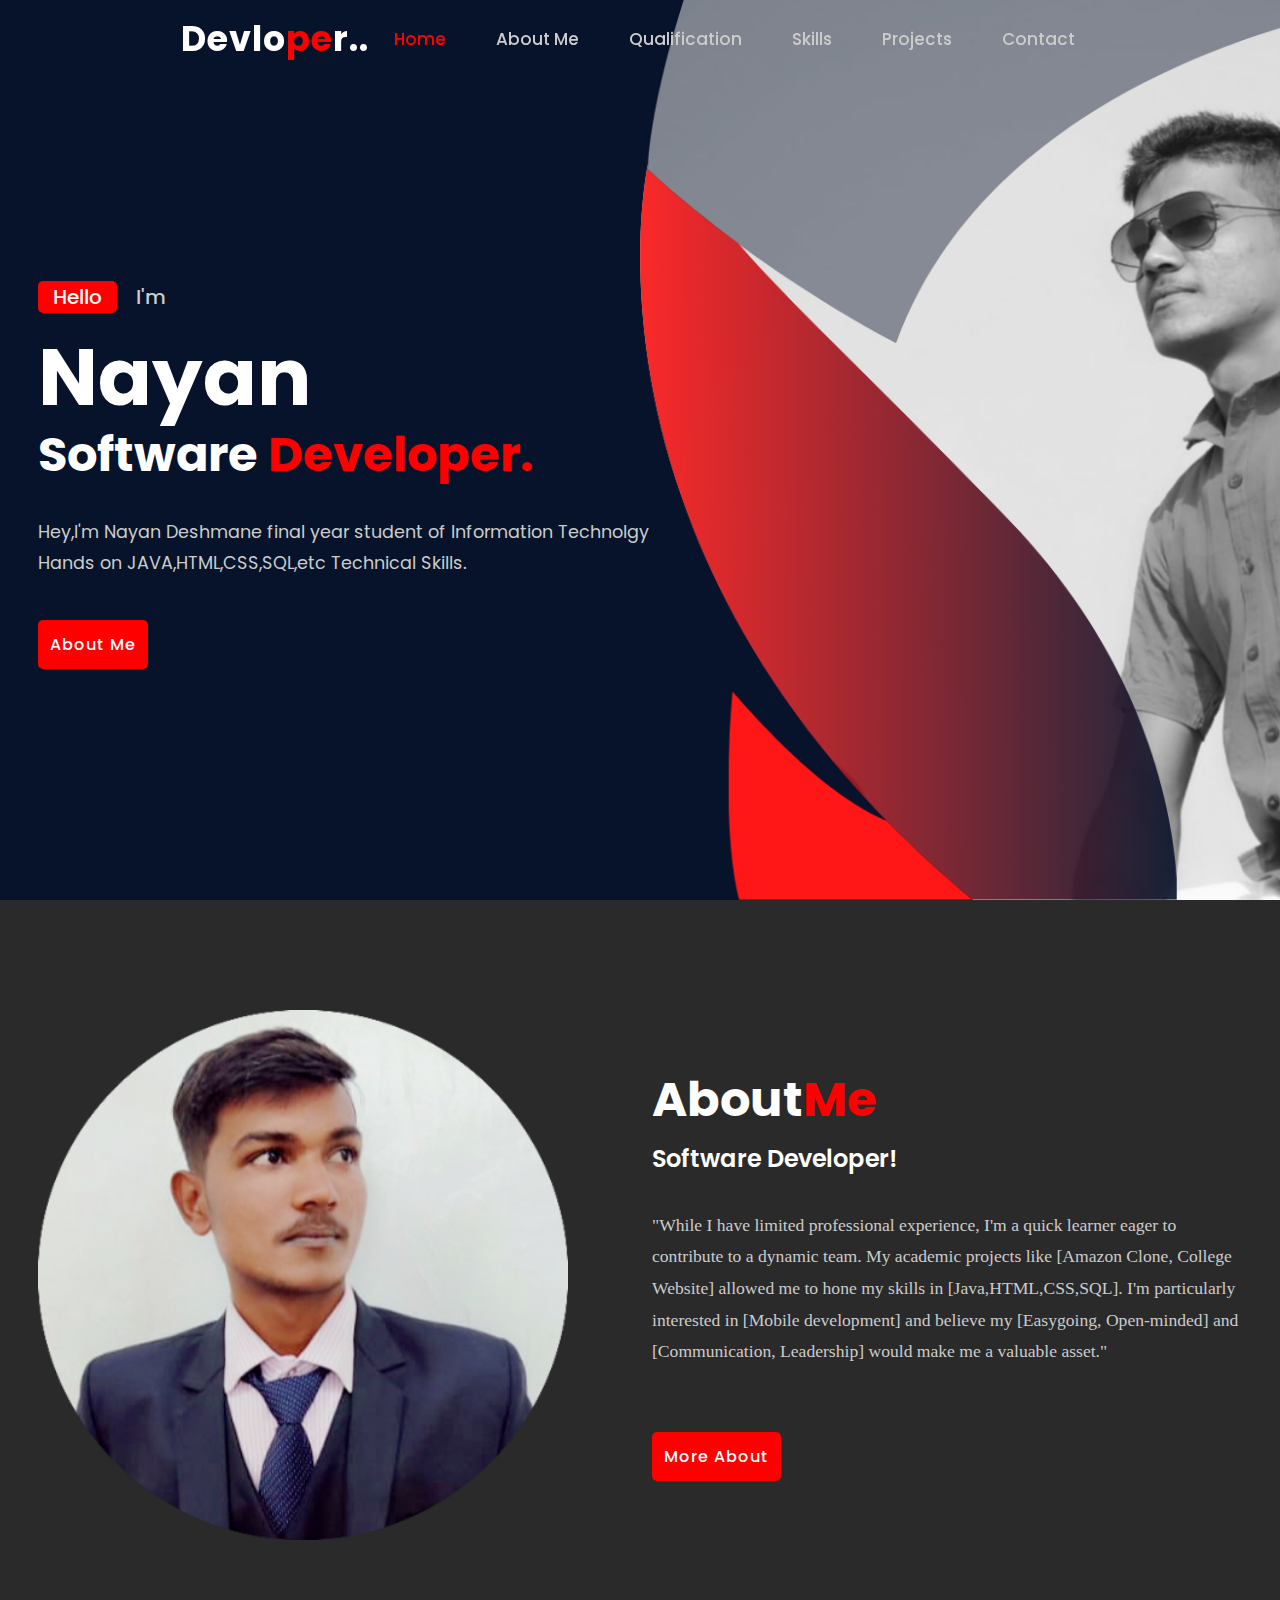
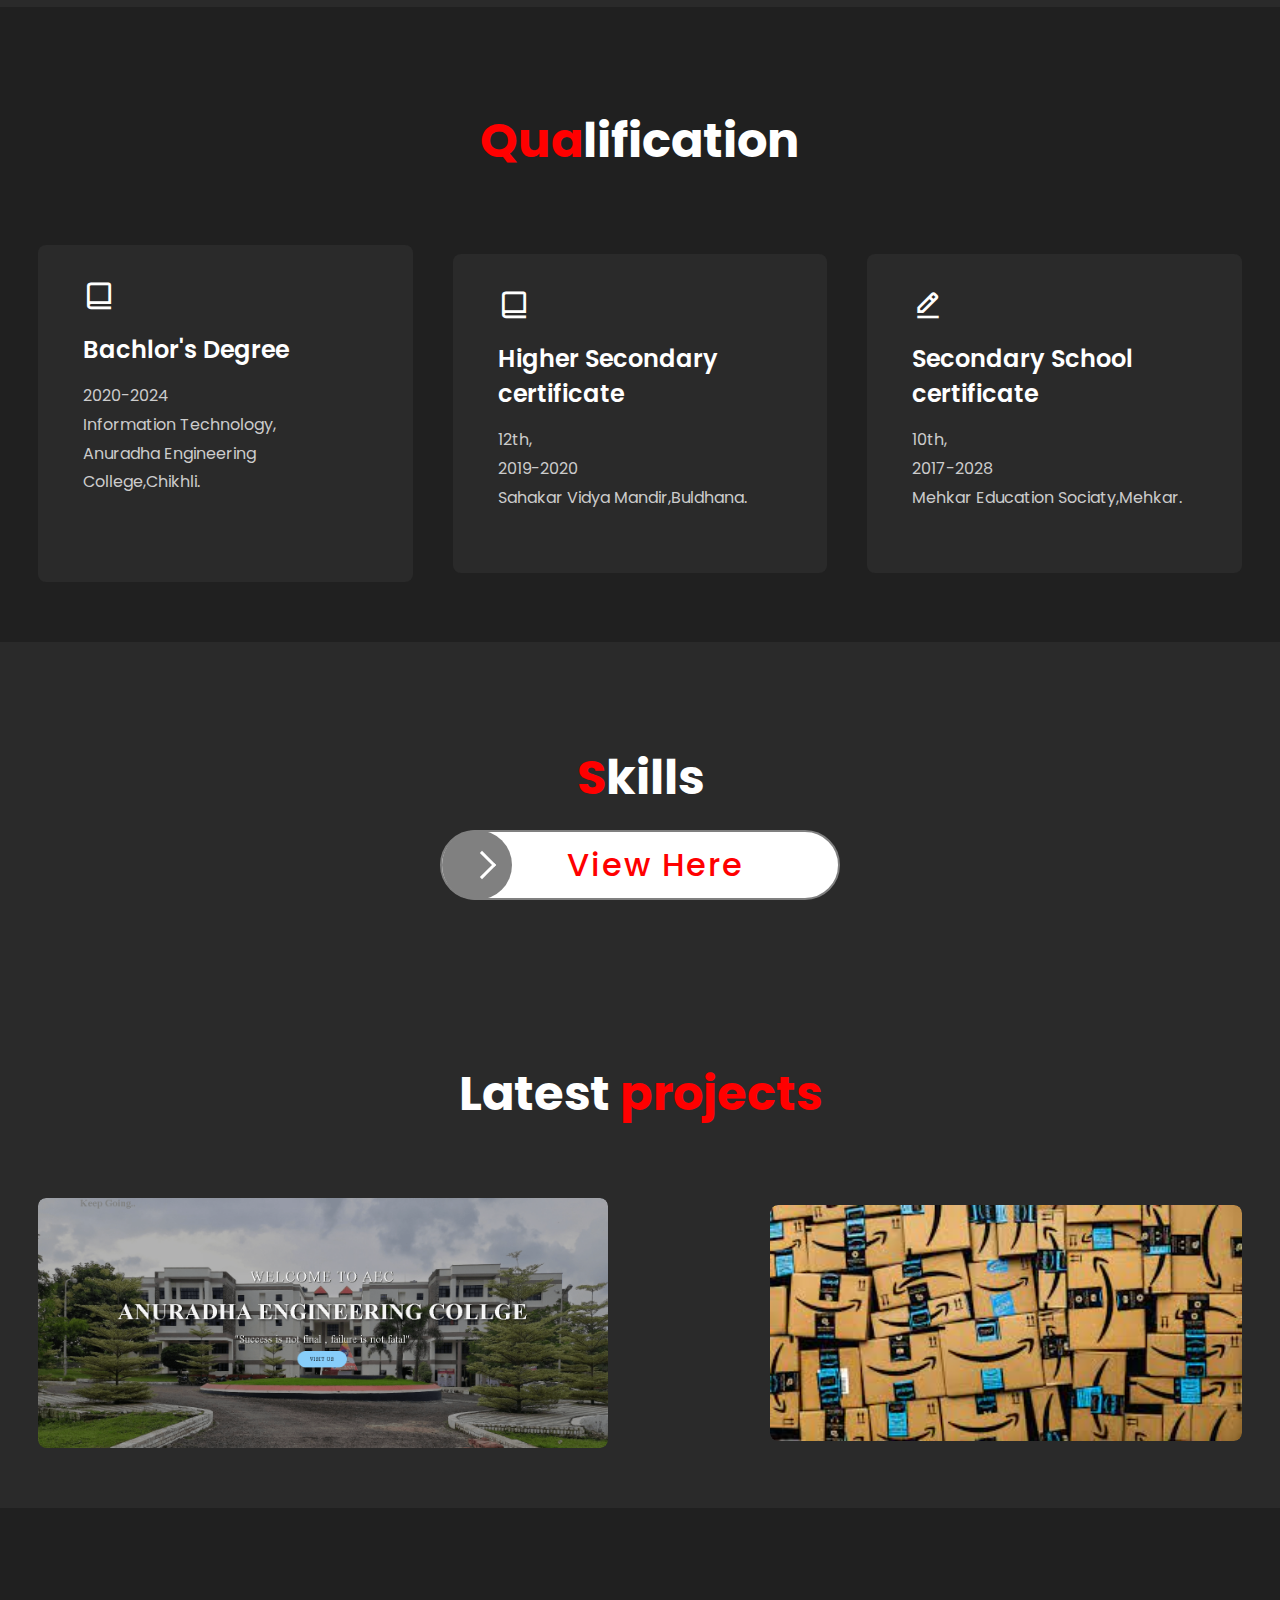
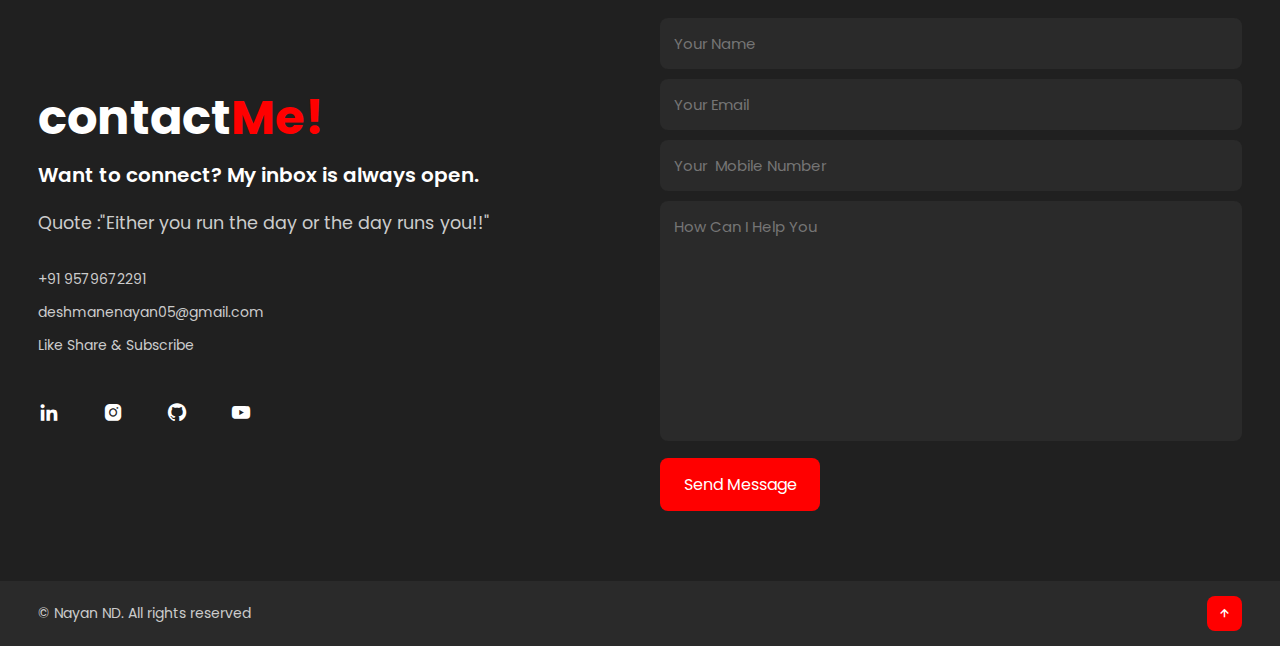
<file: index.html>
<!DOCTYPE html>
<html>

<head>
   <meta charset="utf-8">
   <meta name="viewport" content="width=device-width, initial-scale=1">
   <title>Nayan Deshmane</title>
   <!---custom css link---->
   <link rel="stylesheet" type="text/css" href="style.css">
   <link rel="stylesheet"href="https://unpkg.com/boxicons@latest/css/boxicons.min.css">
</head>
<body>
       <!--Header Section-->
   <header>  
          <a href="#" class="logo">Devlo<span>pe</span>r..</a>
            <ul class="navlist">
              <li><a href="#home" class="active">Home</a></li>
              <li><a href="#about">About Me</a></li>
              <li><a href="#qualification">Qualification</a></li>
              <li><a href="#skills">Skills</a></li>
              <li><a href="#projects">Projects</a></li>
              <li><a href="#contact">Contact</a></li>
           </ul>
       <div class="bx bx-menu" id="menu-icon"></div>
  </header>

    <!------HOME SECTION---------------------------------------------------------------------------------------->
  <section class="home" id="home">
    	<div class="home-text">
    	   <div class="slide">
    			<span class="one">Hello</span>
    			<span class="two">I'm</span>
    	  </div>
    		    <h1>Nayan</h1>
    		    <h3>Software <span>Developer.</span></h3>
    		    <p>Hey,I'm Nayan Deshmane final year student of Information Technolgy<br>Hands on JAVA,HTML,CSS,SQL,etc Technical Skills.</p>
         <div class="button"> 
         <a href="https://www.linkedin.com/in/nayan-deshmane-24363223a" target=”_blank” class="btn">About Me</a>
        </div>
      </div>
   </section>
      <!------about section ---------------------------------------------------------------------------------------->
   <section class="about" id="about">
       <div class="about-img">
         <img src="about.png">
       </div>

       <div class="about-text">
         <h2>About<span>Me</span></h2>
         <h4>Software Developer!</h4>
         <p>"While I have limited professional experience, I'm a quick learner eager to contribute to a dynamic team. My academic projects like [Amazon Clone, College Website] allowed me to hone my skills in [Java,HTML,CSS,SQL]. I'm particularly interested in [Mobile development] and believe my [Easygoing, Open-minded] and [Communication, Leadership] would make me a valuable asset."</p>
         <a href="https://www.linkedin.com/in/nayan-deshmane-24363223a" target=”_blank”  class="btn">More About</a>
      </div>
    </section>
    <!----qualification--------------------------------------------------------------------------------------------------->
        <section class="qualification" id="qualification">
        <div class="main-text">
         <h2><span>Qua</span>lification</h2>
      </div>
      <div class="qualification-content">
         <div class="box">
            <div class="s-icons">
               <i class="bx bx-book-alt"></i>
      </div>
      <h3>Bachlor's Degree</h3>
      <p>2020-2024<br>Information Technology,<br>
      Anuradha Engineering College,Chikhli.</p><br>
   </div>

   <div class="box">
      <div class="s-icons">
          <i class="bx bx-book-alt"></i>
      </div>
      <h3>Higher Secondary certificate</h3>
       <p>12th,<br>2019-2020<br>
      Sahakar Vidya Mandir,Buldhana.</p>
   </div>

   <div class="box">
      <div class="s-icons">
          <i class="bx bx-edit-alt"></i>
      </div>
      <h3> Secondary School certificate</h3>
       <p>10th,<br>2017-2028<br>
      Mehkar Education Sociaty,Mehkar.</p>
   </div>
</div>
</section>

<!----------skills------------------------------------------------------------------------------------->
  <section class="skills" id="skills">
     <div class="skills-text">
        <h2><span>S</span>kills</h2> 
      </div>
      <br>

      <div class="view-btn">
        <button class="btn">
         <span class="circle">
            <span class="arrow"></span>
         </span>
         <a href="skill.html"><span class="view">View Here</span></a>
           
        </button>
      
     </div> 
     
  </section>
<!---------projects-------------------------------------------------------------------------------->
    <section class="projects" id="projects">
       <div class="main-text">
         <h2>Latest<span> projects</span></h2>
      </div>
      <div class="projects-content">
         <div class="row clgImg">
            <img src="college.png">
            <div class="layer">
               <h5>College Website</h5>
               <p>Check out the college details here!</p>
               <a href="https://github.com/nayandeshmane/Anuradha-Engineering-College-Website.git" target=”_blank”><i class="bx bx-link-external"></i></a>
         </div>
      </div>
        <div class="row">
         <img src="amazon.jpeg">
         <div class="layer">
            <h5>Amazon Clone</h5>
            <p>Click here to get more about clone project</p>
            <a href="https://github.com/nayandeshmane/Amazon-Clone.git" target=”_blank”><i class="bx bx-link-external"></i></a>
           </div>
        </div>

   </div>

 </section>

<!----contact section------------------------------------------------------------------------------------>
<section class="contact" id="contact">
   <div class="contact-text">
      <h2>contact<span>Me!</span></h2>
      <h4>Want to connect? My inbox is always open.</h4>
      <p>Quote :"Either you run the day or the day runs you!!"</p>
      <div class="list">
         <li><a href="#">+91 9579672291</a></li>
         <li><a href="#">deshmanenayan05@gmail.com</a></li>
         <li><a href="#">Like Share & Subscribe</a></li>
      </div>

      <div class="contact-icons">
         <a href="https://www.linkedin.com/in/nayan-deshmane-24363223a" target="_blank"><i class="bx bxl-linkedin"></i></a>
         <a href="https://www.instagram.com/_nayan_nd1920?igsh=Y25qY253enBnd3p1" target=”_blank”><i class="bx bxl-instagram-alt"></i></a>
         <a href="https://github.com/nayandeshmane" target=”_blank”><i class="bx bxl-github"></i></a>
         <a href="https://www.youtube.com/@nayannd800" target=”_blank”><i class="bx bxl-youtube"></i></a>
      </div>

   </div>
    <div class="contact-form">
         <form action="https://formspree.io/f/moqgqpzb" method="post">
            <input type="name" name="name" placeholder="Your Name" required>
            <input type="email" name="email" placeholder="Your Email" required>
            <input type="number" name="number" placeholder="Your  Mobile Number" required>
            <textarea name="message" id="" cols="35" rows="10" placeholder="How Can I Help You" required></textarea>
            <a href=""><input type="Submit" value="Send Message" class="submit" required></a>
         </form>
        
        </div>
     </section>

    <!---End Section--->
      <section class="end">
         <div class="last-text">
            <p>© Nayan ND. All rights reserved</p>
         </div>
         <div class="top">
            <a href="#home"><i class="bx bx-up-arrow-alt"></i></a>
         </div>
      </section>
</body>
</html>
</file>
<file: style.css>
@import url('https://fonts.googleapis.com/css2?family=Montserrat:wght@300;500;600;800;900&family=Poppins:wght@300;400;500;600&display=swap');

* {
    padding: 0;
    margin: 0;
    box-sizing: border-box;
    text-decoration: none;
    list-style: none;
    scroll-behavior: smooth;
    font-family: 'Poppins', sans-serif;
}
:root{
	--bg-color:#2a2a2a;
	--second-bg-color:#202020;
	--text-color:#fff;
	--second-color:#ccc;
	--main-color:  #ff0000;
	--big-font:5rem;
	--h2-font:3rem;
	--p-font:1.1rem;
	--primary:#fe58a0;
	--text:#363636;
	--light:#888888;
}
body{
	background: var(--bg-color);
	color: var(--text-color);
}
header{
	position: fixed;
	width: 100%;
	top: 0;
	right: 0;
	z-index: 1000;
	display: flex;
	align-items: center;
	justify-content: center;
	background: transparent;
	padding: 22px 15%;
	border-bottom: 1px solid transparent;
	transition: all .45s ease;
}
.logo{
	color: var(--text-color);
	font-size: 35px;
	font-weight: 700;
	letter-spacing: 1px;

}
span{
	color: var(--main-color);
}
.navlist{
	display: flex;
}
.navlist a{
	color: var(--second-color);
	font-size: 17px;
	font-weight: 500;
	margin: 0 25px;
	transition: all .45s ease;	
}
.navlist a:hover{
	color: var(--main-color);
}
.navlist a.active{
	color: var(--main-color);
}
#menu-icon{
	font-size: 35px;
	color: var(--text-color);
	z-index: 1000;
	cursor: pointer;
	margin-left: 25px;
	display: none;
}
section{
	padding: 160px 15% 120px;
}
.home{
	position: relative;
	height: 100vh;
	width: 100%;
	background-image: url(background.png);
	background-size: cover;
	background-position: center;
	display: flex;
	align-items: center;
	justify-content: flex-start;
}
.slide{
	margin-bottom: 20px;
}
.one{
	display: inline-block;
	margin-right: 15px;
	padding: 0 15px;
	line-height: 32px;
	font-size: 20px;
	font-weight: 500;
	border-radius: 5px;
	background: var(--main-color);
	color: var(--text-color);
}
.two{
	display: inline-block;
	color: var(--second-color);
	font-size: 20px;
	font-weight: 500;
}
.home-text h1{
	font-size: var(--big-font);
	font-weight: 700;
	color: var(--text-color);
	line-height: 1.1;
	margin: 0 0 8px;
}
.home-text h3{
	color: var(--text-color);
	margin: 0 0 35px;
	font-size: 3rem;
	font-weight: 700;
	line-height: 1.1;
}
.home-text p{
	color: var(--second-color);
	font-size: var(--p-font);
	line-height: 1.8;
	margin-bottom: 40px;
}

.button{
	display: inline-block;
	align-items: center;
	justify-content: center;
}
.btn{
	display: inline-block;
	padding: 12px;
	background: var(--main-color);
	border-radius: 5px;
	color: var(--text-color);
	font-size: 1rem;
	letter-spacing: 1px;
	font-weight: 500;
	transition: all .45s ease;
}
.btn:hover{
	transform: scale(0.9);
}
.about{
	display: grid;
	grid-template-columns: repeat(2, 1fr);
	align-items: center;
	gap: 1.5rem;
}
.about-img img{
	max-width: 530px;
	height: auto;
	width: 100%;
	border-radius: 5px;
}
.about-text h2{
	font-size: var(--h2-font);
	line-height: 1;
}
.about-text h4{
	font-size: 24px;
	font-weight: 600;
	color: var(--text-color);
	line-height: 1.7;
	margin: 15px 0 30px;
}
.about-text p{
	color: var(--second-color);
	font-size: var(--p-font);
	font-family: 'Times New Roman',Times,serif;
	line-height: 1.8;
	margin-bottom: 4rem;
}
.qualification{
	background: var(--second-bg-color);
}
.main-text{
	text-align: center;
}
.main-text p{
	color: var(--second-color);
	font-size: 15px;
	margin-bottom: 15px;
}
.main-text h2{
	font-size: var(--h2-font);
	line-height: 1;
}
.qualification-content{
	display: grid;
	grid-template-columns: repeat(auto-fit, minmax(250px,auto));
	align-items: center;
	gap: 2.5rem;
	margin-top: 5rem;
}
.box{
	background: var(--bg-color);
	padding: 35px 45px;
	border-radius: 8px;
	transition: all .45s ease;
}
.s-icons i{
	font-size: 32px;
	margin-bottom: 20px;

}
.box h3{
	font-size: 24px;
	font-weight: 600;
	color: var(--text-color);
	margin-bottom: 15px;
}
.box p{
	color: var(--second-color);
	font-size: 1rem;
	line-height: 1.8;
	margin-bottom: 25px;
}
.box:hover{
	transform: translateY(-8px);
	cursor: pointer;
}
.section header{
	font-size: 44px;
	text-transform: uppercase;
	text-align: center;
	padding: 24px;
	color:var(--primary) ;

}
.skills-text{
	display: flex;
	justify-content: center;
	align-items: center;
	font-size: 2rem;
	font-weight: 700;
	line-height: 1.1;
}
.skills h4{
	text-align: center;
}
.view-btn{
	display: flex;
	justify-content: center;
	align-items: center;
}
.view-btn .btn {
	position: relative;
	width: 400px;
	height: 70px;
	border: 2px solid gray;
	border-radius: 50px;
	background: #fff;
	z-index: 1;

}
.circle{
	position: absolute;
	width: 70px;
	height: 70px;
	background:gray;
	border-radius: 50px;
	left: 0;
	top: -2px;
	z-index:2 ;
	transition: .5s cubic-bezier(1,0,.8,1);
}
.btn:hover .circle{
	width: 400px;
}
.arrow{
	position: absolute;
	width: 20px;
	height: 20px;
	border-top: 3px solid #fff;
	border-right: 3px solid #fff;
	transform: rotate(45deg);
	top: 25px;
	left: 30px;
	transition: .5s;
}
.btn:hover .arrow{
	left: 60px;
}
.arrow:before{
	 content: '';
	 position: absolute;
	 width: 35px;
	 height: 2px;
	 background: #fff;
	 transform: rotate(-45deg);
	 left: -9px;
	 top: 8px;
	 opacity: 0;
	 transition: .5s;
}
.btn:hover .arrow:before{
	opacity: 1;
}
.view{
	position: absolute;
	text-align: center;
	top: 0;
	left: 125px;
	font-size: 32px;
	line-height: 65px;
	letter-spacing: 2px;
	font-weight: 450;
	z-index: 3;
	transition: .5s;
}
.btn:hover .text{
	color: #fff;
}







.projects-content{
	display: grid;
	grid-template-columns: repeat(auto-fit, minmax(350px,auto));
	align-items: center;
	gap: 2.5rem;
	margin-top: 5rem;
}
.row{
	position: relative;
	overflow: hidden;
	border-radius: 8px;
	cursor: pointer;
}
.projects-content .clgImg{
	width: 570px;
}
.row img{
	width: 100%;
	border-radius: 8px;
	display: block;
	transition: transform 0.5s;
}
.layer{
	width: 100%;
	height: 0;
	background: linear-gradient(rgba(0, 0, 0, 0.1),gray);
	position: absolute;
	border-radius: 8px;
	left: 0;
	bottom: 0;
	overflow: hidden;
	display: flex;
	flex-direction: column;
	align-items: center;
	padding: 0 40px;
	transition: height 0.5s;
}
.layer h5{
	font: 20px;
	font-weight: 600;
	margin-bottom: 15px;
}
.layer p{
	color: var(--text-color);
	font-size: 1rem;
	line-height: 1.8;
}
.layer i{
	color: var(--main-color);
	margin-top: 20px;
	font-size: 20px;
	background: var(--text-color);
	width: 60px;
	height: 60px;
	display: flex;
	align-items: center;
	justify-content: center;
	border-radius: 50%;
}
.row:hover img{
      transform: scale(1.1);
}
.row:hover .layer{
	height: 100%;
}
.content{
	background: var(--second-bg-color);
	display: grid;
	grid-template-columns: repeat(2, 1fr);
	align-items: center;
	gap: 2.5rem;
}

.contact{
	background: var(--second-bg-color);
	display: grid;
	grid-template-columns: repeat(2, 1fr);
	align-items: center;
	gap: 2.5rem;
}
.contact-text h4{
	color: var(--text-color);
	margin: 18px 0;
	font-size: 20px;
	font-weight: 600;
}
.contact-text h2{
	font-size: var(--h2-font);
	line-height: 1;
}
.contact-text p{
	color: var(--second-color);
	font-size: var(--p-font);
	line-height: 1.8;
	margin-bottom: 30px;
}
.list{
	margin-bottom: 2.8rem;
}
.list li{
	margin-bottom: 12px;
}
.list li a{
	display: block;
	color: var(--second-color);
	font-size: 14px;
	transition: all .45s ease;

}
.list li a:hover{
	color: var(--text-color);
	transform: translateY(5px);
}
.contact-icons i{
	height: 45px;
	width: 45px;
	color: var(--text-color);
	font-size: 22px;
	display: inline-block;
	align-items: center;
	justify-content: center;
	border-radius: 8px;
	margin-right: 15px;
	transition: all .45s ease;
}
.contact-icons i:hover{
	
	color: var(--main-color);
}
.contact-form form{
	position: relative;
}
.contact-form form input, form textarea{
	width: 100%;
	padding: 14px;
	background: var(--bg-color);
	color: var(--text-color);
	border: none;
	outline: none;
	font-size: 15px;
	border-radius: 8px;
	margin-bottom: 10px;
}
.contact-form textarea{
	resize: none;
	height: 240px;
}
.contact-form .submit{
	display: inline-block;
	font-size: 16px;
	background: var(--main-color);
	color: var(--text-color);
	width: 160px;
	transition: all .45s ease;
}
.contact-form .submit:hover{
	transform: scale(1.1);
	cursor: pointer;
}
.end{
	padding: 20px 15px;
	display: flex;
	flex-wrap: wrap;
	align-items: center;
	justify-content: space-between;
	gap: 2rem;
	background: var(--bg-color);
}
.last-text p{
	color: var(--second-color);
	font-size: 14px;
}
.top i{
	padding: 10px;
	border-radius: 8px;
	font-size: 15px;
	color: var(--text-color);
	background: var(--main-color);
}

@media (max-width: 1480px){
	header{
		padding: 12px 2.5px;
		transition: .1s;
	}
	section{
		padding: 110px 3% 60px;
	}
	.end{
		padding: 15px 3%;
	}
}
@media(max-width:1100px){
	:root{
		--big-font:4rem;
		--h2-font:2.5rem;
		--p-font:1rem;
		transition:.1s ;
	}
	.home-text h3{
		font-size: 2.5rem;
	}
	.home{
		height: 87vh;
	}
}
@media(max-width:920){
	.about{
		grid-template-columns: 1fr;
	}
	.about-img img{
		width: 100%;
		height: auto;
		max-width: 100%;
	}
	.contact{
		grid-template-columns: 1fr;
	}
}
@media(max-width:480px){
	#menu-icon{
		display: block;
	}
	.navlist{
		position: absolute;
		top:-1000px ;
		right: 0;
		left: 0;
		display: flex;
		flex-direction: var(--bg-color);
		text-align: left;
		transition: all .45s ease;
	}
	.navlist a{
		display: block;
		margin: 17px;
		font-size: 20px;
		transition: all .45s ease;
		color: var(--text-color);
	}
	.navlist a:hover{
		color: var(--main-color);
	}
	navlist a.active{
		color: var(--text-color);
	}
	.navlist.open{
		top: 100;
		
	}
}
</file>
